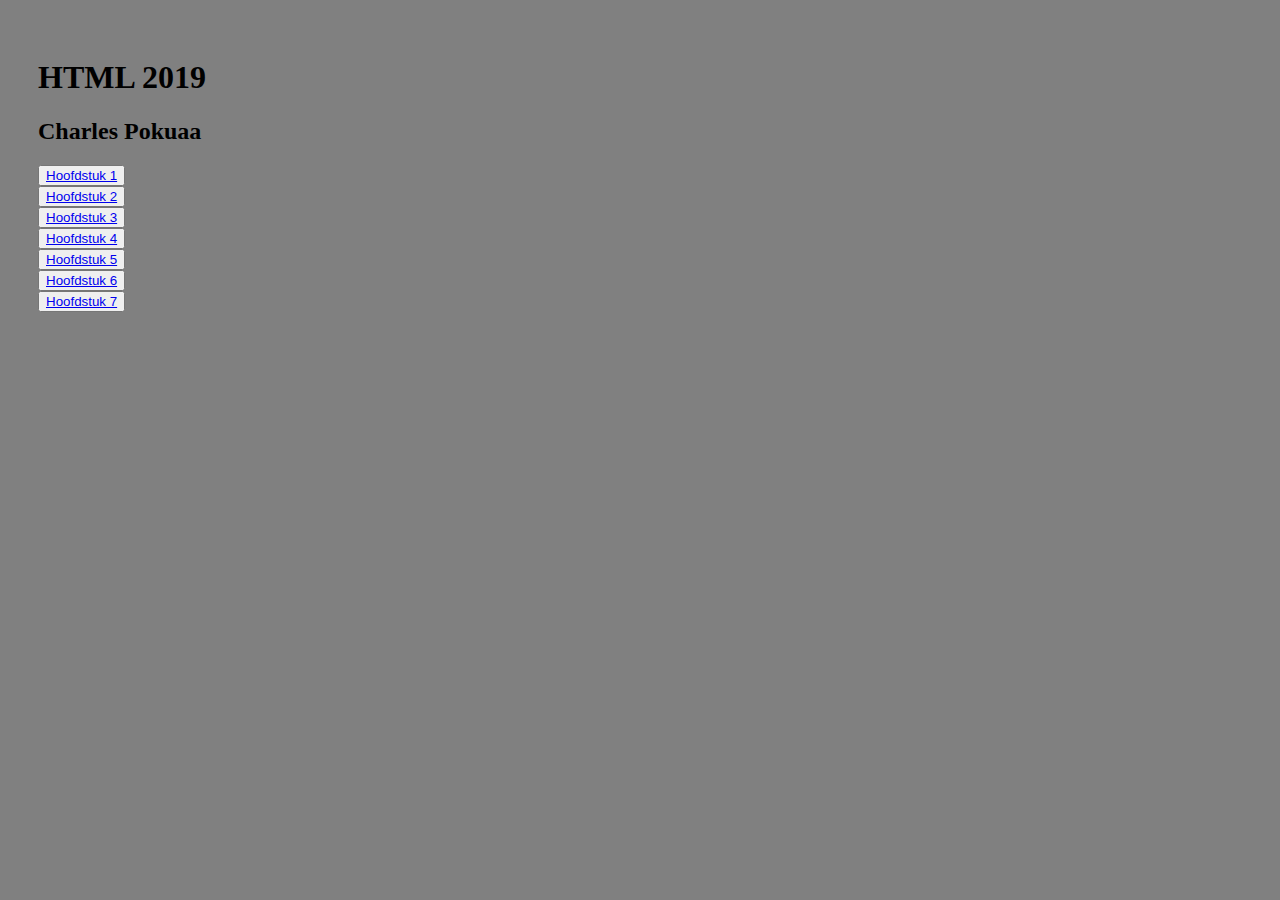
<file: index.html>
<!DOCTYPE html>
<html lang="en">
<head>
    <meta charset="UTF-8">
    <title>HTML 2019</title>
    <style>
        body {
            padding: 30px;
            background-color: gray;
        }
    </style>
</head>
<body>
<h1> HTML 2019 </h1>
<section>
    <h2> Charles Pokuaa</h2>
</section>
    <section>
    <button type="Button"><a href="h01/index.html">Hoofdstuk 1 </a></button>
    </section>
    <section>
    <button type="Button"><a href="h02/index.html">Hoofdstuk 2 </a></button>
    </section>
    <section>
        <button type="Button"><a href="h03/index.html">Hoofdstuk 3 </a></button>
    </section>
    <section>
        <button type="Button"><a href="h04/Willikens.html">Hoofdstuk 4 </a></button>
    </section>
    <section>
    <button type="Button"><a href="h05/Index.html">Hoofdstuk 5 </a></button>
    </section>
    <section>
    <button type="Button"><a href="h06/Login.html">Hoofdstuk 6 </a></button>
    </section>
    <section>
    <button type="Button"><a href="h07/TrueMusic.html">Hoofdstuk 7 </a></button>
    </section>
</body>
</html>
</file>
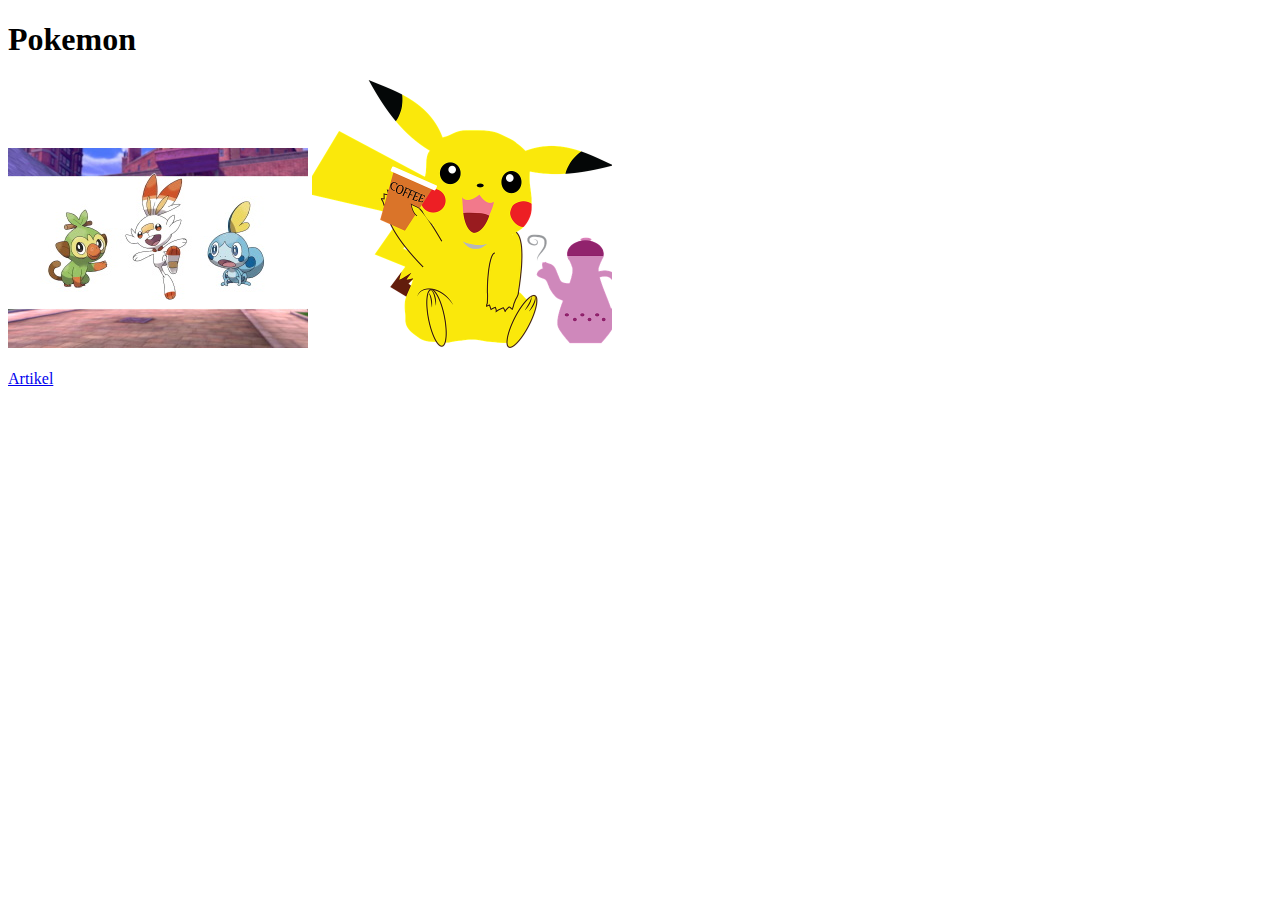
<file: h02/index.html>
<!DOCTYPE html>
<html>
<head>
    <title>Pokemon</title>

</head>
<body>
     <h1>Pokemon</h1>
     <img src="img/Pokemon.jpg">
     <img src="img/Pickachu.png">
     <br><br>
     <a href="P2/Index.html">Artikel</a>
</body>
</html>
</file>
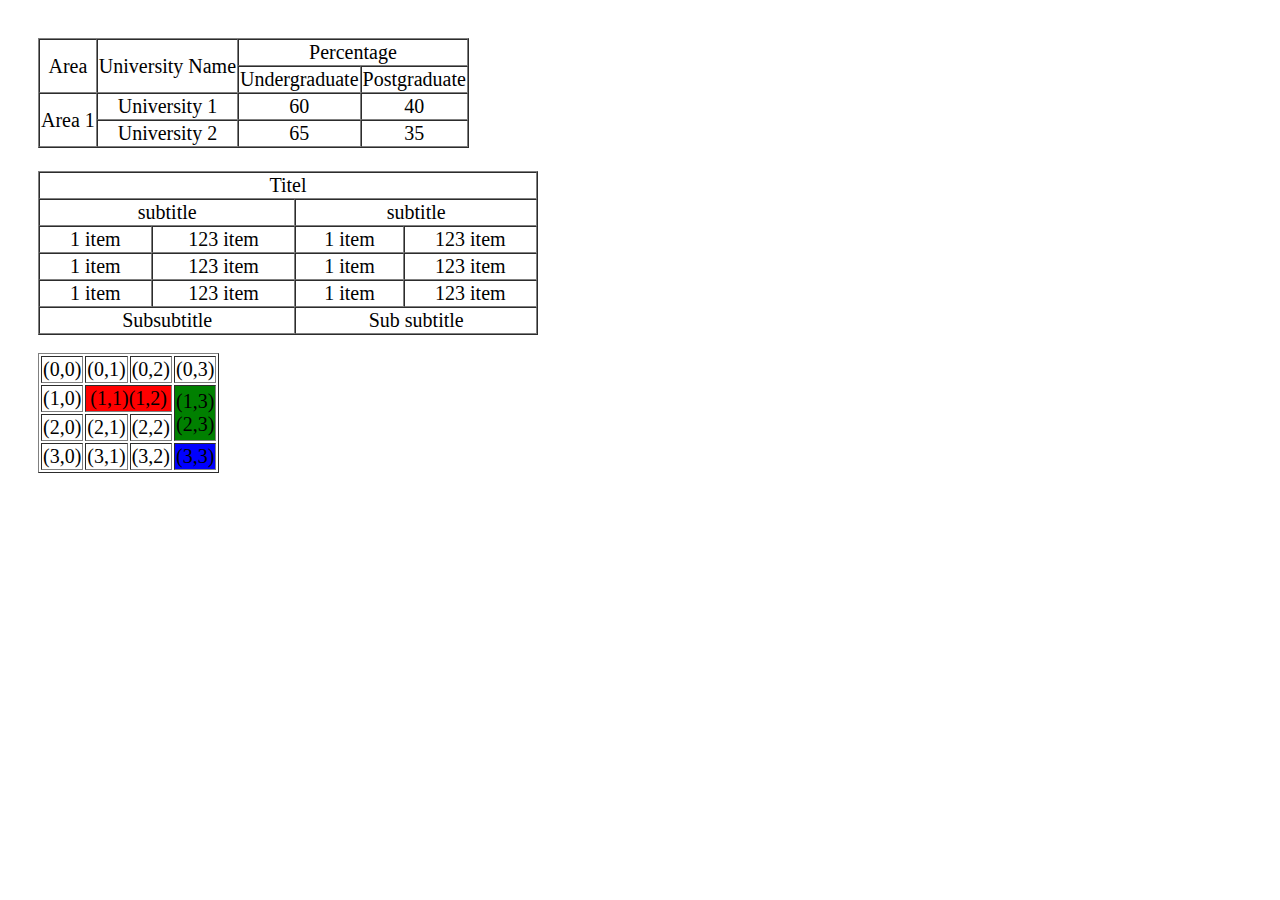
<file: h03/Index.html>
<!DOCTYPE html>
<html lang="en">
<head>
    <meta charset="UTF-8">
    <title>Hoofdstuk 3</title>
    <style>
        body {
            padding: 30px;
        }
        article{
            width: 500px;
            height: auto;
            text-align: center;
            font-size: 20px;
            color: black;

        }
    </style>
</head>
<body>
<article>
<section>
    <table border="1" cellspacing="0">
    <tr>
        <td rowspan="2">Area</td>
        <td rowspan="2">University Name</td>
        <td colspan="2">Percentage</td>
    </tr>
    <tr>
        <td>Undergraduate</td>
        <td>Postgraduate</td>
    </tr>
    <tr>
        <td rowspan="2">Area 1</td>
        <td>University 1</td>
        <td>60</td>
        <td>40</td>
    </tr>
    <tr>
        <td>University 2</td>
        <td>65</td>
        <td>35</td>
    </tr>
    </table>
</section>
</article>

<article>
<section>
    <h3></h3>
    <table border="1" cellspacing="0">
        <tr>
            <td width="10%" colspan="100%">Titel</td>
        </tr>
        <tr>
            <td width="0%" colspan="2">subtitle</td>
            <td width="0%" colspan="2">subtitle</td>
        </tr>
        <tr>
            <td>1 item</td>
            <td>123 item</td>
            <td>1 item</td>
            <td>123 item</td>
        </tr>
        <tr>
            <td>1 item</td>
            <td>123 item</td>
            <td>1 item</td>
            <td>123 item</td>
        </tr>
        <tr>
            <td>1 item</td>
            <td>123 item</td>
            <td>1 item</td>
            <td>123 item</td>
        </tr>
        <tr>
            <td width="0%" colspan="2"> Subsubtitle</td>
            <td width="0%" colspan="2"> Sub subtitle</td>
        </tr>

    </table>
</section>
</article><br>

<article>
<section>
    <table border="1">
        <tr>
            <td>(0,0)</td>
            <td>(0,1)</td>
            <td>(0,2)</td>
            <td>(0,3)</td>
        </tr>
        <tr>

            <td>(1,0)</td>
            <td colspan="2" bgcolor="red">(1,1)(1,2)</td>
            <td rowspan="2" bgcolor="green">(1,3)<br>(2,3)</td>
        </tr>

        <tr>
            <td>(2,0)</td>
            <td>(2,1)</td>
            <td>(2,2)</td>
        </tr>

        <tr>
            <td>(3,0)</td>
            <td>(3,1)</td>
            <td>(3,2)</td>
            <td bgcolor="blue">(3,3)</td>
        </tr>
    </table>
</section>
</article>


</body>
</html>
</file>
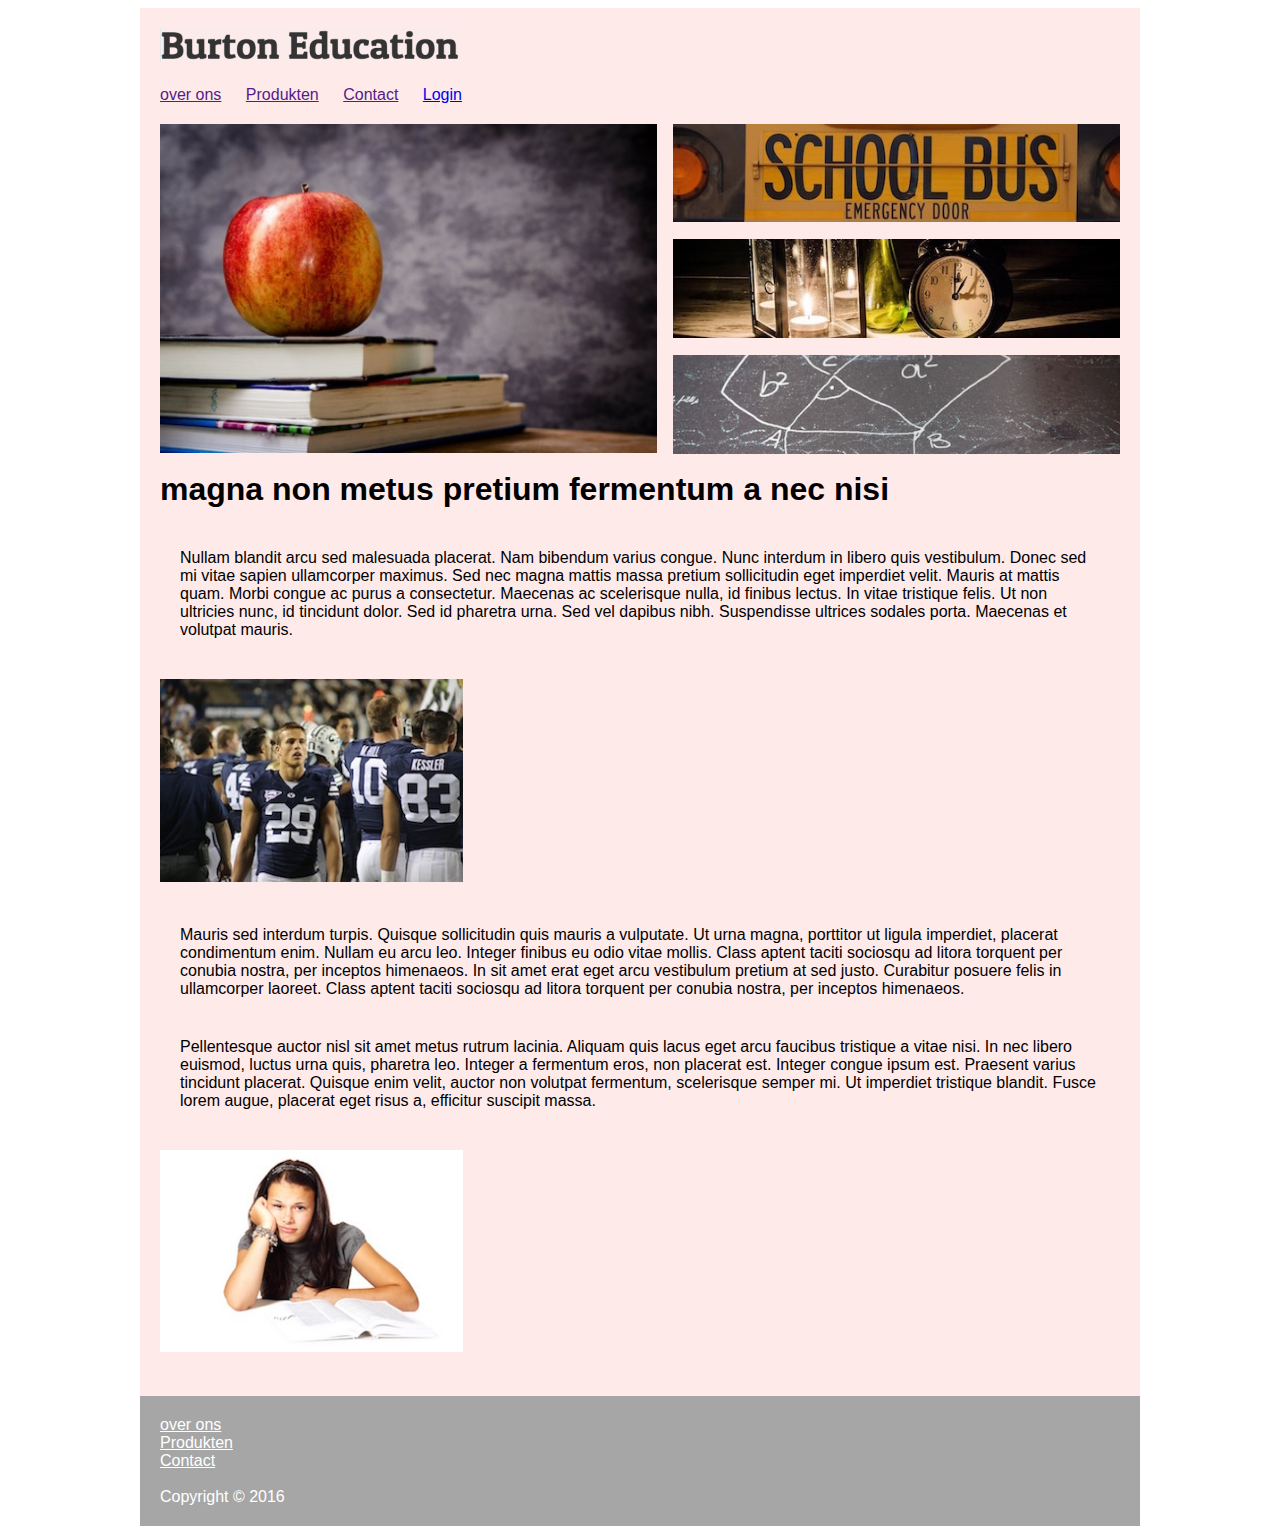
<file: h05/Index.html>
<!DOCTYPE html>
<html lang="en">
<head>
    <link rel="stylesheet" href="burton/Burton.css">
    <meta charset="UTF-8">
    <title>Burton Education</title>

    <style>


    </style>
</head>
<body>
<div></div>
<div id="wrapper">
    <header>
       <img src="img/burton_logo.png" alt="logo van Burton">
    </header>
<nav>
    <a href="">over ons</a>
    <a href="">Produkten</a>
    <a href="">Contact</a>
    <a href="/h06/Login.html">Login</a>
</nav>
    <section class="Appel">
        <img class="Appel" src="img/appel.jpg" alt="visual appel">
    </section>
    <section class="visuals">
        <img class="visual" src="img/bus.jpg" alt="visual schoolbus">
        <img class="visual" src="img/desk.jpg" alt="visual klok">
        <img class="visual" src="img/pythagoras.jpg" alt="visual schoolbord">
    </section>
    <section class="Artikelen">
        <h1> magna non metus pretium fermentum a nec nisi </h1>


    <article>
        Nullam blandit arcu sed malesuada placerat. Nam bibendum varius congue. Nunc interdum in libero quis vestibulum.
        Donec sed mi vitae sapien ullamcorper maximus. Sed nec magna mattis massa pretium sollicitudin eget imperdiet velit.
        Mauris at mattis quam. Morbi congue ac purus a consectetur. Maecenas ac scelerisque nulla, id finibus lectus.
        In vitae tristique felis. Ut non ultricies nunc, id tincidunt dolor. Sed id pharetra urna. Sed vel dapibus nibh.
        Suspendisse ultrices sodales porta. Maecenas et volutpat mauris.
    </article>
        <img class="article" src="img/football.jpg" alt="Football speler">
    <article>
        Mauris sed interdum turpis. Quisque sollicitudin quis mauris a vulputate.
        Ut urna magna, porttitor ut ligula imperdiet, placerat condimentum enim. Nullam eu arcu leo.
        Integer finibus eu odio vitae mollis. Class aptent taciti sociosqu ad litora torquent per conubia nostra,
        per inceptos himenaeos. In sit amet erat eget arcu vestibulum pretium at sed justo.
        Curabitur posuere felis in ullamcorper laoreet. Class aptent taciti sociosqu ad litora torquent per conubia nostra, per inceptos himenaeos.
    </article>

    <article class="kind">
        Pellentesque auctor nisl sit amet metus rutrum lacinia. Aliquam quis lacus eget arcu faucibus tristique a vitae nisi. In nec libero euismod, luctus urna quis, pharetra leo.
        Integer a fermentum eros, non placerat est. Integer congue ipsum est.
        Praesent varius tincidunt placerat. Quisque enim velit, auctor non volutpat fermentum, scelerisque semper mi.
        Ut imperdiet tristique blandit.
        Fusce lorem augue, placerat eget risus a, efficitur suscipit massa.
    </article> <img class="article" src="img/book.jpg" alt="Bobobaba">

    </section>
</div> <!-- wrapper -->
<footer>
        <a href="">over ons</a><br>
        <a href="">Produkten</a><br>
        <a href="">Contact</a><br><br>
      Copyright &copy; 2016

</footer>
</body>
</html>
</file>
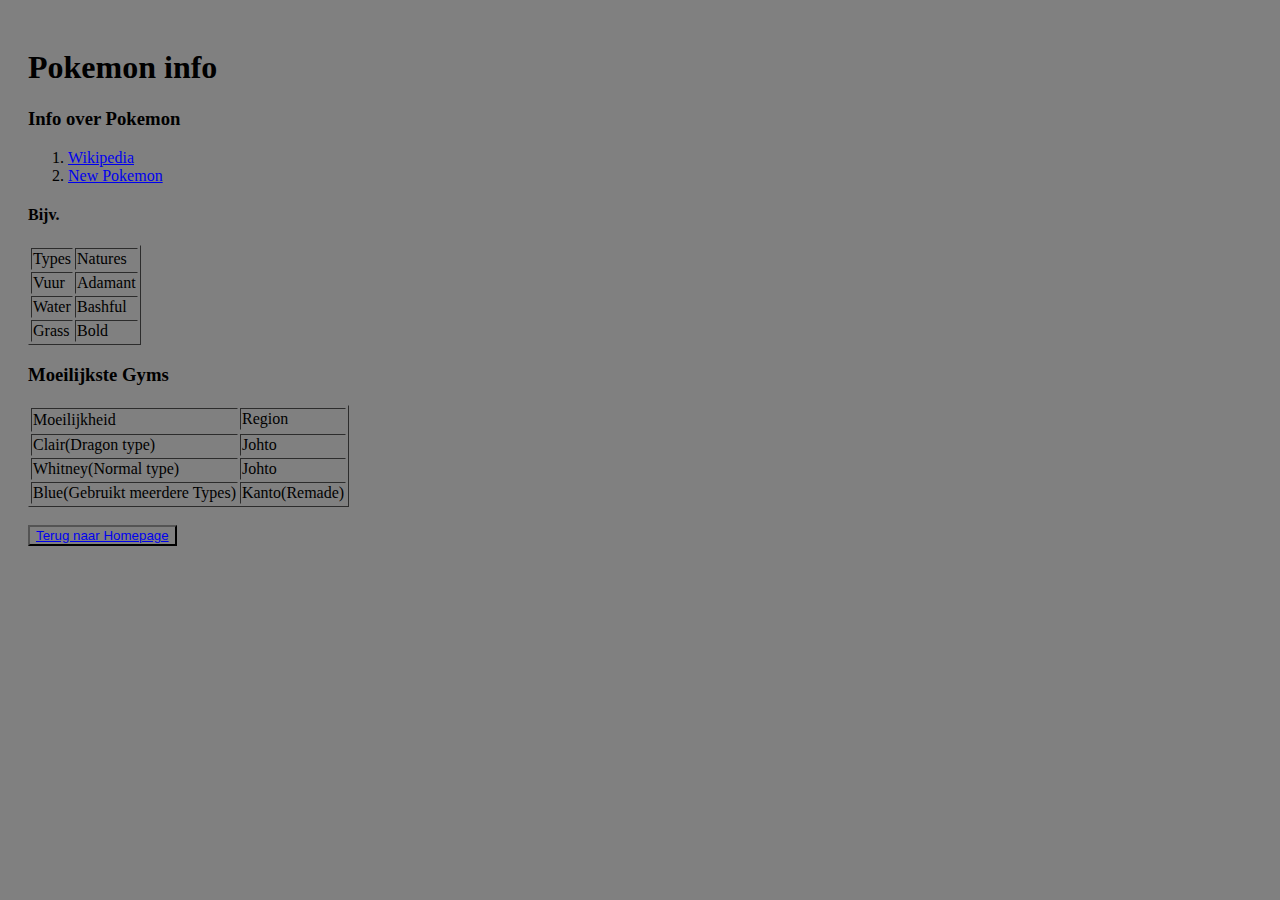
<file: h02/P2/Index.html>
<!DOCTYPE html>
<html>
<head>
    <title>Pokemon</title>

    <style>
        body{
            Padding:20px;
            Background-Color:Gray;
        }

        button {
            background-color:Gray;
        }

    </style>
</head>
<body>
      <h1>Pokemon info</h1>
      <h3>Info over Pokemon</h3>

      <ol>
          <li>
      <a href="https://nl.wikipedia.org/wiki/Pok%C3%A9mon">Wikipedia</a><br>
          </li>
          <li>
        <a href="https://swordshield.pokemon.com/en-us/">New Pokemon</a><br>
          </li>
      </ol>
      <h4> Bijv.</h4>
     <table border="1">
      <tr>
          <td>Types</td>
          <td>Natures</td>

      </tr>
         <tr>
             <td>Vuur</td>
             <td>Adamant</td>
         </tr>
         <tr>
             <td>Water</td>
             <td>Bashful</td>
         </tr>
         <tr>
             <td>Grass</td>
             <td>Bold</td>
         </tr>

     </table>
     <h3>Moeilijkste Gyms</h3>
      <table border ="1">
          <tr>
              <td rowspan="2">Moeilijkheid</td>
              <td colspan="3">Region</td>
          </tr>
          <tr>

          </tr>
          <tr>
              <td>Clair(Dragon type)</td>
              <td>Johto</td>
          </tr>
          <tr>
              <td>Whitney(Normal type)</td>
              <td>Johto</td>
          </tr>
          <tr>
              <td>Blue(Gebruikt meerdere Types)</td>
              <td>Kanto(Remade)</td>
          </tr>

      </table>
      <br/>
      <button type=" button"><a href="../index.html">Terug naar Homepage</a></button>

</body>
</html>
</file>
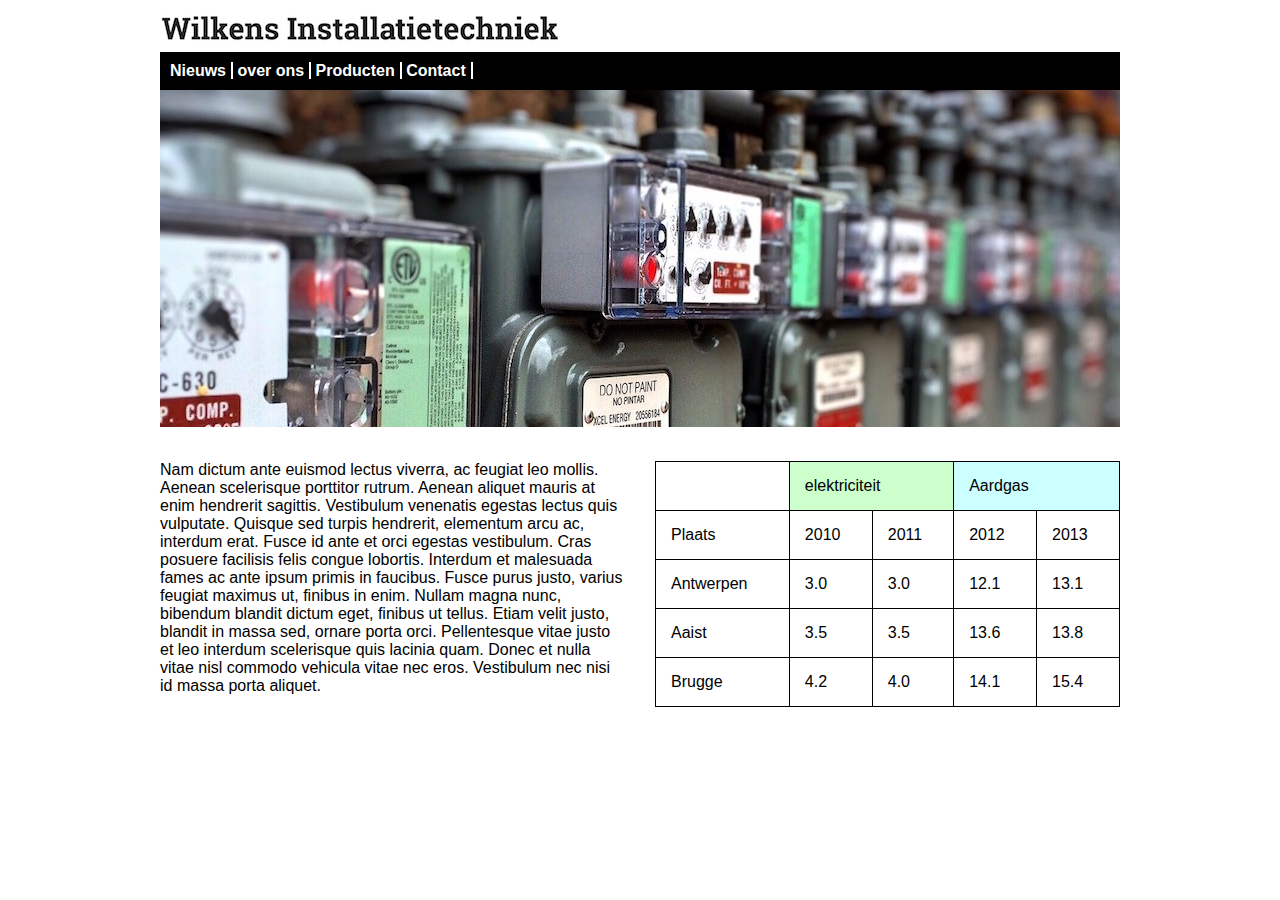
<file: h04/Willikens.html>
<!DOCTYPE html>
<html lang="en">
<head>
    <link rel="stylesheet" type="text/css" href="Css/Willikens.css">
    <meta charset="UTF-8">
    <title>Wilkens elektrische installaties</title>
</head>
<body>
<div class="wrapper">


<header>
    <img src="img/wilkens_logo.png" alt="logo wilkens elektrische installaties">
    <nav>
        <a href="">Nieuws</a>
        <a href="">over ons</a>
        <a href="">Producten</a>
        <a href="">Contact</a>
    </nav>

</header>

<main>
    <img src="img/elektriciteit.jpg" alt="Foto elektriche installatie">
    <article>
        Nam dictum ante euismod lectus viverra, ac feugiat leo mollis. Aenean scelerisque porttitor rutrum. Aenean aliquet mauris at enim hendrerit sagittis. Vestibulum venenatis egestas lectus quis vulputate. Quisque sed turpis hendrerit, elementum arcu ac, interdum erat. Fusce id ante et orci egestas vestibulum. Cras posuere facilisis felis congue lobortis. Interdum et malesuada fames ac ante ipsum primis in faucibus. Fusce purus justo, varius feugiat maximus ut, finibus in enim. Nullam magna nunc, bibendum blandit dictum eget, finibus ut tellus. Etiam velit justo, blandit in massa sed, ornare porta orci. Pellentesque vitae justo et leo interdum scelerisque quis lacinia quam. Donec et nulla vitae nisl commodo vehicula vitae nec eros. Vestibulum nec nisi id massa porta aliquet.

    </article>
    <table>
        <tr>
            <td></td>
            <td class="groen" colspan="2">elektriciteit</td>
            <td class="blauw" colspan="2">Aardgas</td>
        </tr>
        <tr>
            <td>Plaats</td>
            <td>2010</td>
            <td>2011</td>
            <td>2012</td>
            <td>2013</td>
        </tr>
        <tr>
            <td>Antwerpen</td>
            <td>3.0</td>
            <td>3.0</td>
            <td>12.1</td>
            <td>13.1</td>
        </tr>
        <tr>
            <td>Aaist</td>
            <td>3.5</td>
            <td>3.5</td>
            <td>13.6</td>
            <td>13.8</td>
        </tr>
        <tr>
            <td>Brugge</td>
            <td>4.2</td>
            <td>4.0</td>
            <td>14.1</td>
            <td>15.4</td>
        </tr>
    </table>
    </main>
</div> <!--wrapper -->
</body>
</html>
</file>
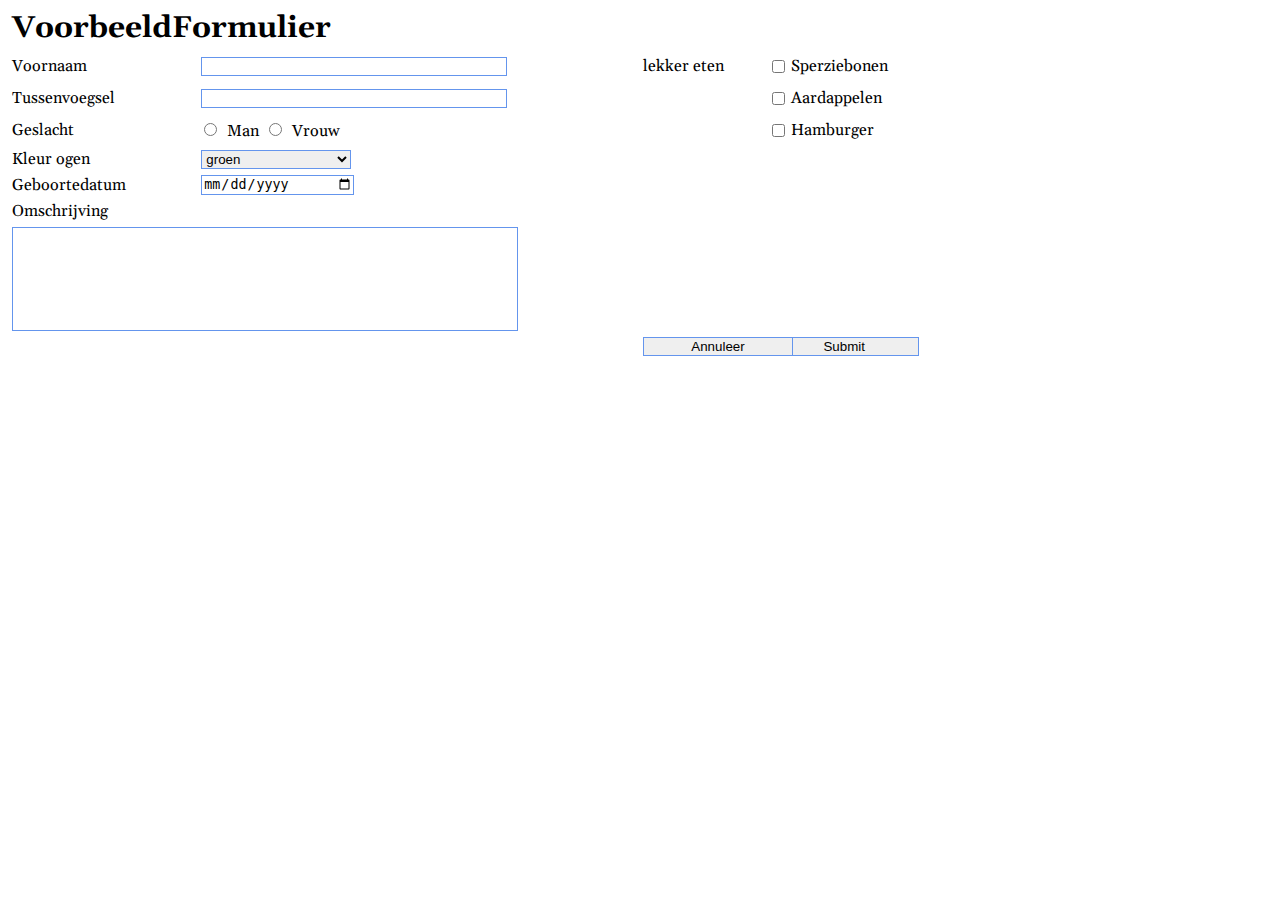
<file: h06/Login.html>
<!DOCTYPE html>
<html lang="en">
<head>
    <link href="https://fonts.googleapis.com/css?family=Gelasio&display=swap" rel="stylesheet">
    <link rel="stylesheet" href="Login.css">

</head>
<body>
<form action="https://www.savatarian.com/html5/form.php" method="post">
    <h1>VoorbeeldFormulier</h1>

    <label for="voornaam">Voornaam</label>
    <input class="textinput" type="text" name="voormaam" id="voornaam">

    <label>lekker eten</label>
    <div class="eten">
        <input type="checkbox">
        <label>Sperziebonen</label>
    </div>

    <label for="tussenvoegsel">Tussenvoegsel</label>
    <input class="textinput" type="text" name="tussenvoegsel" id="tussenvoegsel">

    <div class="eten">
        <input type="checkbox">
        <label>Aardappelen</label>
    </div>

    <label>Geslacht</label>
    <div id="geslacht">
        <input type="radio" name="geslacht" value="m">
        <label>Man</label>
        <input type="radio" name="geslacht" value="v">
        <label>Vrouw</label>
    </div>

    <div class="eten">
        <input type="checkbox">
        <label>Hamburger</label>
    </div>

    <label>Kleur ogen</label>
    <select class="Oogkleur" name="kleur-goen">
        <option>groen</option>
        <option>blauw</option>
        <option>bruin</option>
    </select>

    <label class="Geboortedatum">Geboortedatum</label>
    <input class="Geboorte" type="date">

    <label>Omschrijving</label>
    <input class="Omscrijving" type="textarea" name="omschrijving">

    <input class="Button1" type="submit" value="Submit">

    <input class="Button2" type="reset" name="Annuleer" value="Annuleer">

</form>
</body>
</html>
</file>
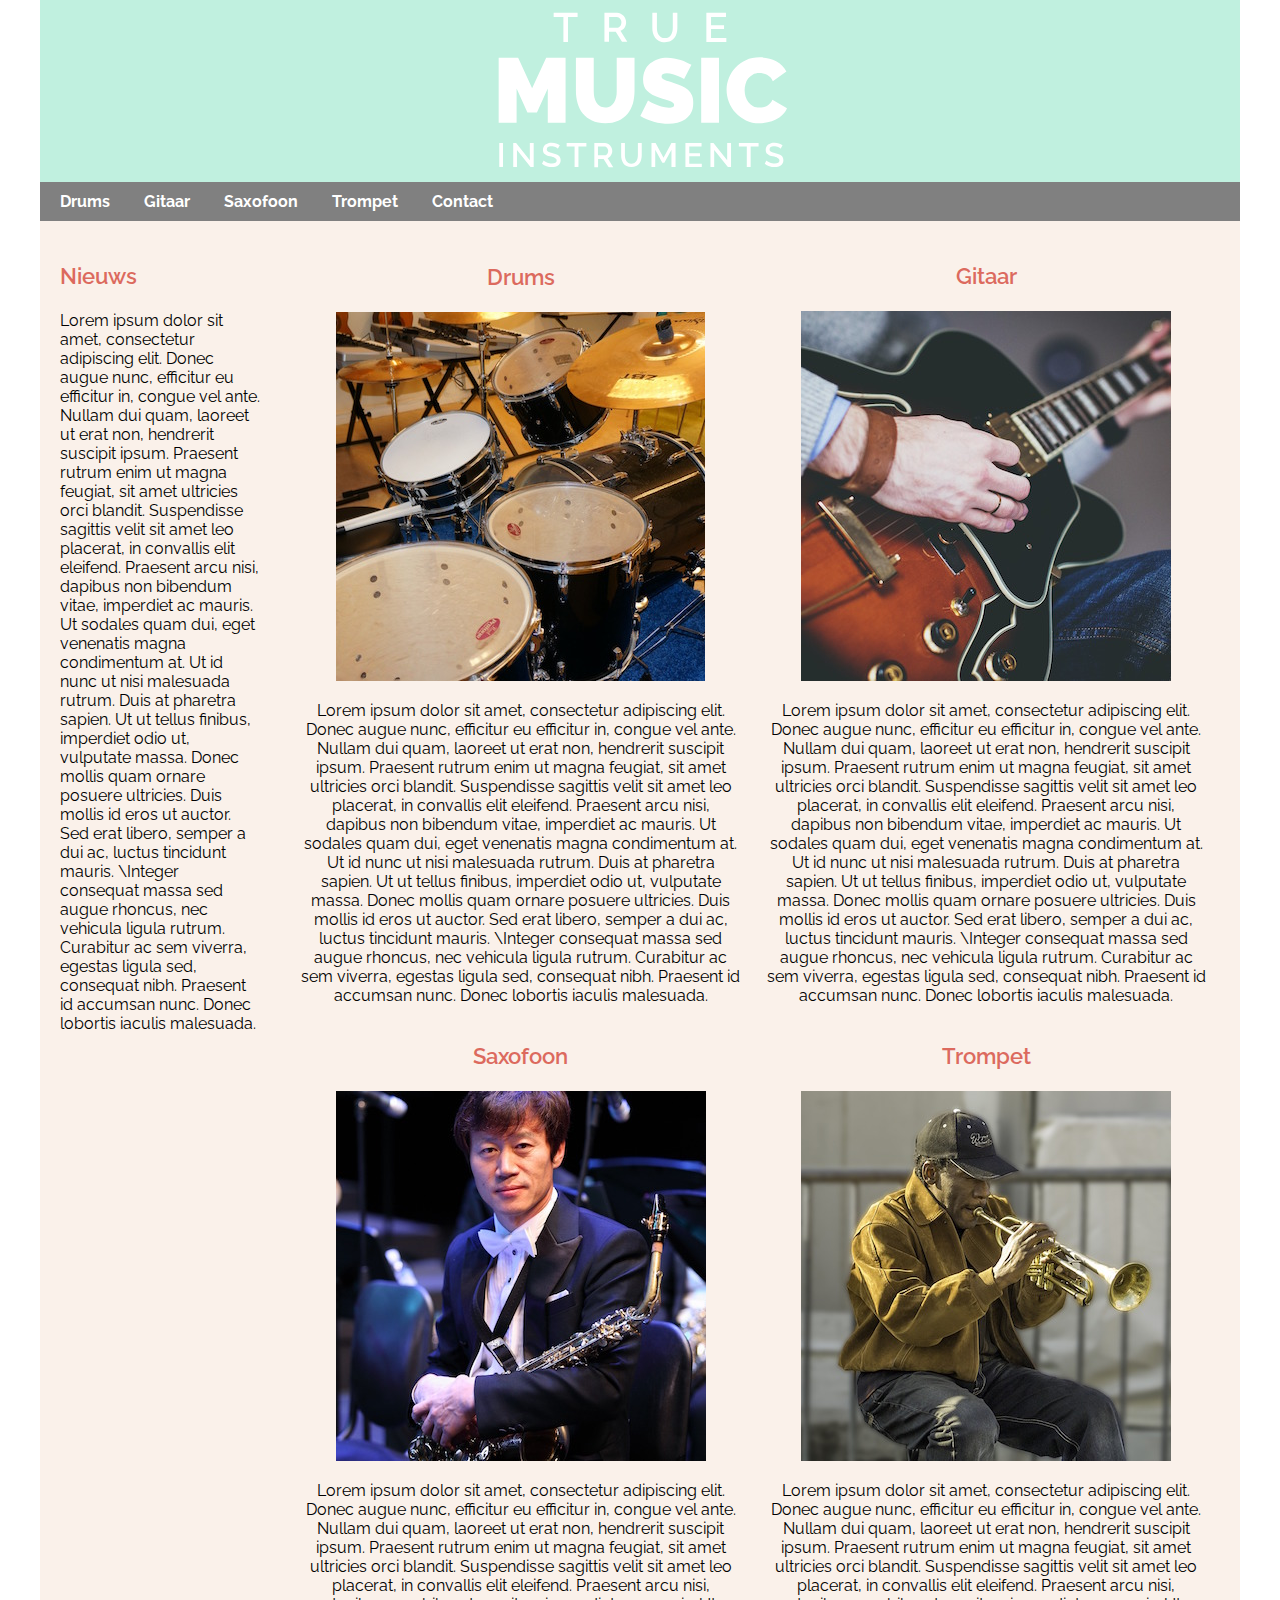
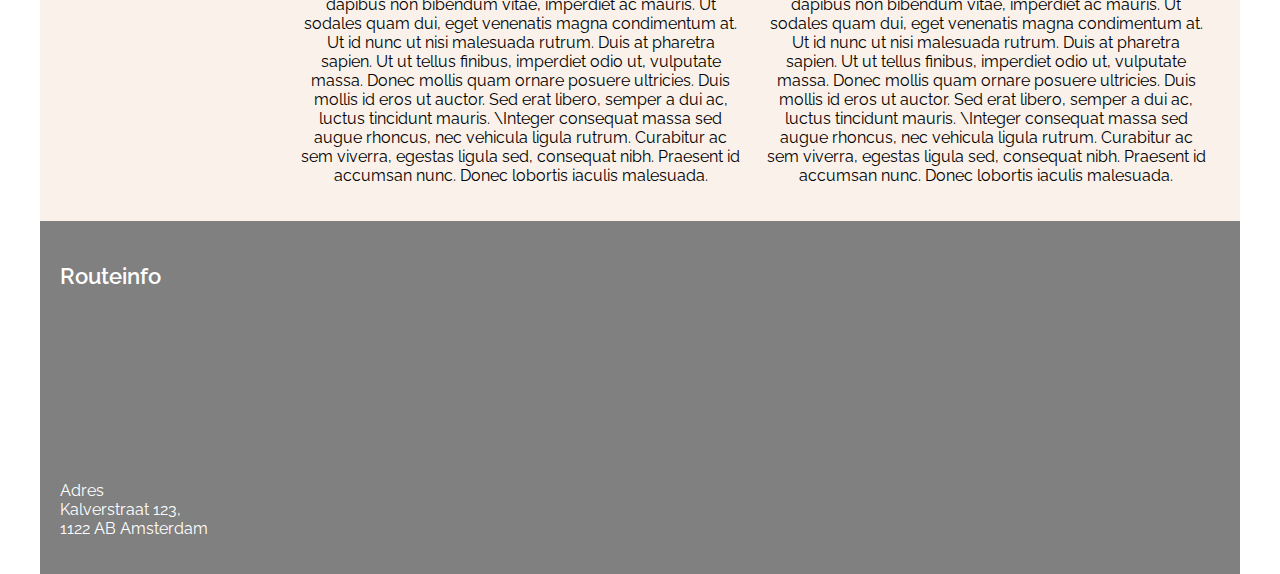
<file: h07/TrueMusic.html>
<!DOCTYPE html>
<html lang="en">
<head>
    <link href="https://fonts.googleapis.com/css?family=Raleway:400,500,600,700&display=swap" rel="stylesheet">
    <link rel="stylesheet" href="truemusic.css">
    <meta charset="UTF-8">
    <title>True Music</title>
</head>
<body>
<div id="wrapper">
    <header>
        <img id="logo" src="img/truemusic-logo.svg" alt="logo true music instruments">
    </header>
    <nav>
        <ul>
            <li><a href="#Drums">Drums</a></li>
            <li><a href="#Gitaar">Gitaar</a></li>
            <li><a href="#Saxofoon">Saxofoon</a></li>
            <li><a href="#Trompet">Trompet</a></li>
            <li><a href="#Contact">Contact</a></li>
            </li>
        </ul>
    </nav>
    <section id="nieuws">
        <h3>Nieuws</h3>
        Lorem ipsum dolor sit amet, consectetur adipiscing elit. Donec augue nunc, efficitur eu efficitur in, congue vel
        ante.
        Nullam dui quam, laoreet ut erat non, hendrerit suscipit ipsum. Praesent rutrum enim ut magna feugiat, sit amet
        ultricies orci blandit.
        Suspendisse sagittis velit sit amet leo placerat, in convallis elit eleifend. Praesent arcu nisi, dapibus non
        bibendum vitae,
        imperdiet ac mauris. Ut sodales quam dui, eget venenatis magna condimentum at. Ut id nunc ut nisi malesuada
        rutrum. Duis at pharetra sapien. Ut ut tellus finibus, imperdiet odio ut, vulputate massa. Donec mollis quam
        ornare posuere ultricies. Duis mollis id eros ut auctor.
        Sed erat libero, semper a dui ac, luctus tincidunt mauris.
        \Integer consequat massa sed augue rhoncus, nec vehicula ligula rutrum. Curabitur ac sem viverra, egestas ligula
        sed,
        consequat nibh. Praesent id accumsan nunc. Donec lobortis iaculis malesuada.
    </section>

    <section id="instrumenten">
        <article>
            <h3> Drums</h3>
            <img src="img/drums.jpg" alt="Plaatje intrument">
            <p>Lorem ipsum dolor sit amet, consectetur adipiscing elit. Donec augue nunc, efficitur eu efficitur in,
                congue vel ante.
                Nullam dui quam, laoreet ut erat non, hendrerit suscipit ipsum. Praesent rutrum enim ut magna feugiat,
                sit amet ultricies orci blandit.
                Suspendisse sagittis velit sit amet leo placerat, in convallis elit eleifend. Praesent arcu nisi,
                dapibus non bibendum vitae,
                imperdiet ac mauris. Ut sodales quam dui, eget venenatis magna condimentum at. Ut id nunc ut nisi
                malesuada rutrum. Duis at pharetra sapien. Ut ut tellus finibus, imperdiet odio ut, vulputate massa.
                Donec mollis quam ornare posuere ultricies. Duis mollis id eros ut auctor.
                Sed erat libero, semper a dui ac, luctus tincidunt mauris.
                \Integer consequat massa sed augue rhoncus, nec vehicula ligula rutrum. Curabitur ac sem viverra,
                egestas ligula sed,
                consequat nibh. Praesent id accumsan nunc. Donec lobortis iaculis malesuada.</p>
        </article>

        <article>
            <h3> Gitaar</h3>
            <img src="img/gitaar.jpg" alt="Plaatje intrument">
            <p>Lorem ipsum dolor sit amet, consectetur adipiscing elit. Donec augue nunc, efficitur eu efficitur in,
                congue vel ante.
                Nullam dui quam, laoreet ut erat non, hendrerit suscipit ipsum. Praesent rutrum enim ut magna feugiat,
                sit amet ultricies orci blandit.
                Suspendisse sagittis velit sit amet leo placerat, in convallis elit eleifend. Praesent arcu nisi,
                dapibus non bibendum vitae,
                imperdiet ac mauris. Ut sodales quam dui, eget venenatis magna condimentum at. Ut id nunc ut nisi
                malesuada rutrum. Duis at pharetra sapien. Ut ut tellus finibus, imperdiet odio ut, vulputate massa.
                Donec mollis quam ornare posuere ultricies. Duis mollis id eros ut auctor.
                Sed erat libero, semper a dui ac, luctus tincidunt mauris.
                \Integer consequat massa sed augue rhoncus, nec vehicula ligula rutrum. Curabitur ac sem viverra,
                egestas ligula sed,
                consequat nibh. Praesent id accumsan nunc. Donec lobortis iaculis malesuada.</p>
        </article>

        <article>
            <h3> Saxofoon</h3>
            <img src="img/saxofoon.jpg" alt="Plaatje intrument">
            <p>Lorem ipsum dolor sit amet, consectetur adipiscing elit. Donec augue nunc, efficitur eu efficitur in,
                congue vel ante.
                Nullam dui quam, laoreet ut erat non, hendrerit suscipit ipsum. Praesent rutrum enim ut magna feugiat,
                sit amet ultricies orci blandit.
                Suspendisse sagittis velit sit amet leo placerat, in convallis elit eleifend. Praesent arcu nisi,
                dapibus non bibendum vitae,
                imperdiet ac mauris. Ut sodales quam dui, eget venenatis magna condimentum at. Ut id nunc ut nisi
                malesuada rutrum. Duis at pharetra sapien. Ut ut tellus finibus, imperdiet odio ut, vulputate massa.
                Donec mollis quam ornare posuere ultricies. Duis mollis id eros ut auctor.
                Sed erat libero, semper a dui ac, luctus tincidunt mauris.
                \Integer consequat massa sed augue rhoncus, nec vehicula ligula rutrum. Curabitur ac sem viverra,
                egestas ligula sed,
                consequat nibh. Praesent id accumsan nunc. Donec lobortis iaculis malesuada.</p>
        </article>

        <article>
            <h3> Trompet</h3>
            <img src="img/trompet.jpg" alt="Plaatje intrument">
            <p>Lorem ipsum dolor sit amet, consectetur adipiscing elit. Donec augue nunc, efficitur eu efficitur in,
                congue vel ante.
                Nullam dui quam, laoreet ut erat non, hendrerit suscipit ipsum. Praesent rutrum enim ut magna feugiat,
                sit amet ultricies orci blandit.
                Suspendisse sagittis velit sit amet leo placerat, in convallis elit eleifend. Praesent arcu nisi,
                dapibus non bibendum vitae,
                imperdiet ac mauris. Ut sodales quam dui, eget venenatis magna condimentum at. Ut id nunc ut nisi
                malesuada rutrum. Duis at pharetra sapien. Ut ut tellus finibus, imperdiet odio ut, vulputate massa.
                Donec mollis quam ornare posuere ultricies. Duis mollis id eros ut auctor.
                Sed erat libero, semper a dui ac, luctus tincidunt mauris.
                \Integer consequat massa sed augue rhoncus, nec vehicula ligula rutrum. Curabitur ac sem viverra,
                egestas ligula sed,
                consequat nibh. Praesent id accumsan nunc. Donec lobortis iaculis malesuada.</p>
        </article>
    </section>


    <footer>
        <h3>Routeinfo</h3>
        <iframe src="https://www.google.com/maps/embed?pb=!1m18!1m12!1m3!1d2436.063742688666!2d4.88894531580185!3d52.36926417978583!2m3!1f0!2f0!3f0!3m2!1i1024!2i768!4f13.1!3m3!1m2!1s0x47c609c1a915c917%3A0x7544d2ae383997e5!2sKalverstraat%20123%2C%201012%20PA%20Amsterdam!5e0!3m2!1snl!2snl!4v1579075885769!5m2!1snl!2snl"
                width="100%" height="150" frameborder="0" style="border:0;" allowfullscreen=""></iframe>
        <p>Adres<br>
            Kalverstraat 123,<br>
            1122 AB Amsterdam</p>
    </footer>

</div>

</body>
</html>
</file>
<file: h05/burton/Burton.css>
* {
    box-sizing: border-box;

}
div#wrapper, footer{
    margin: auto;
    width: 1000px;
    background-color: rgb(255, 234, 234);
    padding: 20px;
}

body {
    font-family: Arial, sans-serif;

}

nav {
    margin-top: 20px;
    margin-bottom: 20px;
}
 nav a {
     margin-right: 20px;
 }

 section.Appel, section.visuals {
     width: 50%;
     float: left;
 }

section.visuals {
    text-align: right;
}

section.Artikelen {

}

img.Appel {
    width: 497px;
}

img.visual {
    width: 447px;
    margin-bottom: 13px;
}

article {
padding: 20px;
 }

article:last-child {
    padding-right: 0px;

}

img.article{
    margin-top: 20px;
    margin-bottom: 20px;
    width: 303px;
}

footer {
    background-color: rgb(166,166,166);
    color: white;
}

footer a {
    color: white;
}
</file>
<file: h04/Css/Willikens.css>
body {
    font-family: Arial, sans-serif;
}

nav {
     background-color:Black;
     padding: 10px;

 }

 nav a {
  color:white;
     font-weight: bold;
     text-decoration: none;
     padding-right: 5px ;
     border-right: 2px solid white;
}

 div.wrapper {
     width: 960px;
     margin: auto;
 }
 article {
     float: left;
     width: 465px;
     margin-top: 30px;
     margin-right: 30px;
 }

 table {
     width: 465px;
     border-collapse: collapse;
     border: 1px solid black;
     margin-top: 30px;
 }

 td {
     padding: 15px;
     border: 1px solid black;
 }

 td.groen {
     background-color:#ccffcc;
 }

 td.blauw {
     background-color:#ccffff;
 }
</file>
<file: h06/Login.css>
*  {
    /*border: dotted 1px grey;*/
    margin: 3px;
    align-self: center;
}
body {
    font-family: 'Gelasio', serif;
    font-size: 16px;
}

div.vormgroep {
    width: 350px;
    padding: 8px;
}
.text {
    float: right;
    width: 220px;
}
form {
    display: grid;
    grid-template-columns: 15% 35% 10% 40%;
}
h1 {
    grid-column: 1/5;
    font-size: 30px;
}

.eten {
    display: flex;
    grid-column: 4/5;
}

.textinput {
    width: 300px;
    border: solid 1px cornflowerblue;
}

.Oogkleur {
    width: 150px;
    border: solid 1px cornflowerblue;
}

.Geboorte {
    width: 150px;
    grid-column: 2/5;
    border: solid 1px cornflowerblue;
}

.Geboortedatum {
  grid-column: 1;
}

.Omscrijving {
    width: 500px;
    border: solid 1px cornflowerblue;
   height: 100px;
    grid-column: 1/5;
}

.Button1 {
    width: 150px;
    grid-column: 4/5;
    grid-row: 9/10;
    border: solid 1px cornflowerblue;
}
.Button2 {
    width: 150px;
    grid-column: 3/4;
    grid-row: 9/10;
    border: solid 1px cornflowerblue;
}
</file>
<file: h07/truemusic.css>
* {
    box-sizing: border-box;
}

body {
    margin: 0px;
    padding: 0px;
    font-family: 'Raleway', sans-serif;
}

div#wrapper {
    background-color: rgb(250, 241, 234);
}

header {
    background-color: rgb(192,240,223);
    text-align: center;
}
img#logo {
    width: 320px

}

ul {
    padding: 0px;
    margin: 0px;
}

li {
    background-color: rgb(128,128,128);
    padding: 10px;
    padding-left: 20px;
    border-top: 1px solid white;

}

li a {
    color: white;
    text-decoration: none;
    font-weight: 700;
}

@media all and (min-width: 550px) {
    ul {
        background-color: rgb(128,128,128);
    }
    li {
        display: inline-block;
        border: none;
    }

}


h3 {
    color: rgb(220, 106, 94);
    font-size: 22px;
    font-weight: 600;
}

/* -- Sections and Footers -- */

section , footer {
    padding: 20px;
}

@media all and (min-width: 550px) {
    section#nieuws {
        width: 40%;
        float: left;
    }
    section#instrumenten {
        width: 60%;
        float: right;
    }
}
@media all and (min-width: 920px) {
    section#nieuws {
    width: 20%;
    float: left;
}
section#instrumenten {
    width: 80%;
    float: right;
}

article {
    display: inline-block;
    width: 48%;
    margin-right: 20px;
    text-align: center;
    }
article:nth-child(even) {
    margin-right: 0px;
 }
}


footer {
    background-color: rgb(128,128,128);
    color: white;
    clear: both;
}


footer h3 {
    color: white;
}

@media all and (min-width: 1200px) {
 div#wrapper {
     width: 1200px;
     margin: auto;
 }
}
</file>
